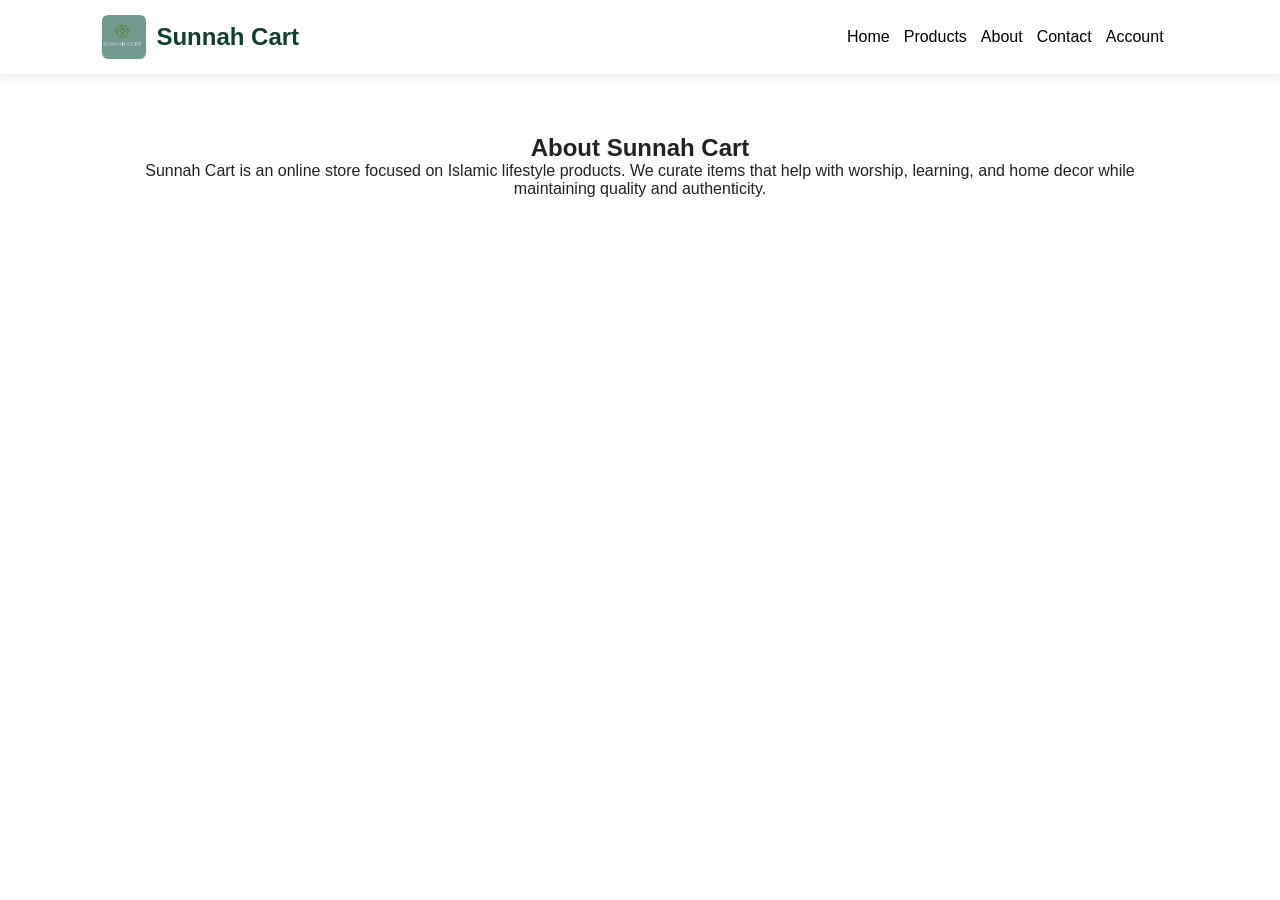
<file: about.html>
<!DOCTYPE html>
<html lang="en">
<head>
  <meta charset="utf-8" />
  <meta name="viewport" content="width=device-width,initial-scale=1" />
  <title>About - Sunnah Cart</title>
  <link rel="stylesheet" href="style.css" />
</head>
<body>

<nav class="navbar">
  <div class="logo"><img src="imagesLogo.jpeg" alt="Logo" class="logo-img" /> Sunnah Cart</div>
  <ul class="nav-links">
    <li><a href="index.html">Home</a></li>
    <li><a href="products.html">Products</a></li>
    <li><a href="about.html">About</a></li>
    <li><a href="contact.html">Contact</a></li>
    <li><a href="account.html">Account</a></li>
    <li><a href="cart.html"><i class="fas fa-shopping-cart"></i></a></li>
  </ul>
</nav>

<section class="about">
  <h2>About Sunnah Cart</h2>
  <p>Sunnah Cart is an online store focused on Islamic lifestyle products. We curate items that help with worship, learning, and home decor while maintaining quality and authenticity.</p>
</section>

</body>
</html>
</file>
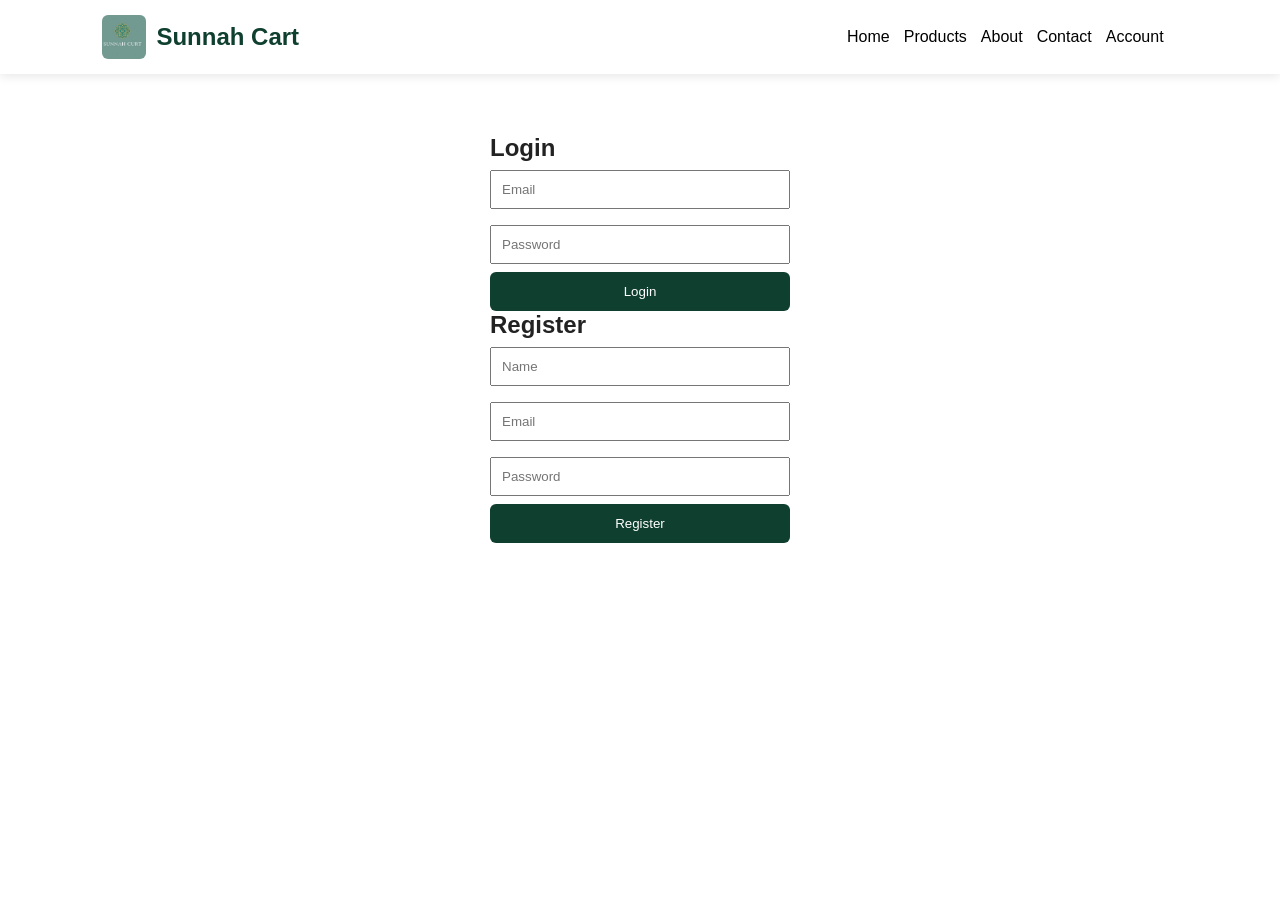
<file: account.html>
<!DOCTYPE html>
<html lang="en">
<head>
  <meta charset="utf-8" />
  <meta name="viewport" content="width=device-width,initial-scale=1" />
  <title>Account - Sunnah Cart</title>
  <link rel="stylesheet" href="style.css" />
</head>
<body>

<nav class="navbar">
  <div class="logo"><img src="imagesLogo.jpeg" alt="Logo" class="logo-img" /> Sunnah Cart</div>
  <ul class="nav-links">
    <li><a href="index.html">Home</a></li>
    <li><a href="products.html">Products</a></li>
    <li><a href="about.html">About</a></li>
    <li><a href="contact.html">Contact</a></li>
    <li><a href="account.html">Account</a></li>
    <li><a href="cart.html"><i class="fas fa-shopping-cart"></i></a></li>
  </ul>
</nav>

<section class="account">
  <div class="account-box">
    <h2>Login</h2>
    <input type="text" placeholder="Email" />
    <input type="password" placeholder="Password" />
    <button class="cart-btn">Login</button>

    <h2>Register</h2>
    <input type="text" placeholder="Name" />
    <input type="text" placeholder="Email" />
    <input type="password" placeholder="Password" />
    <button class="cart-btn">Register</button>
  </div>
</section>

</body>
</html>
</file>
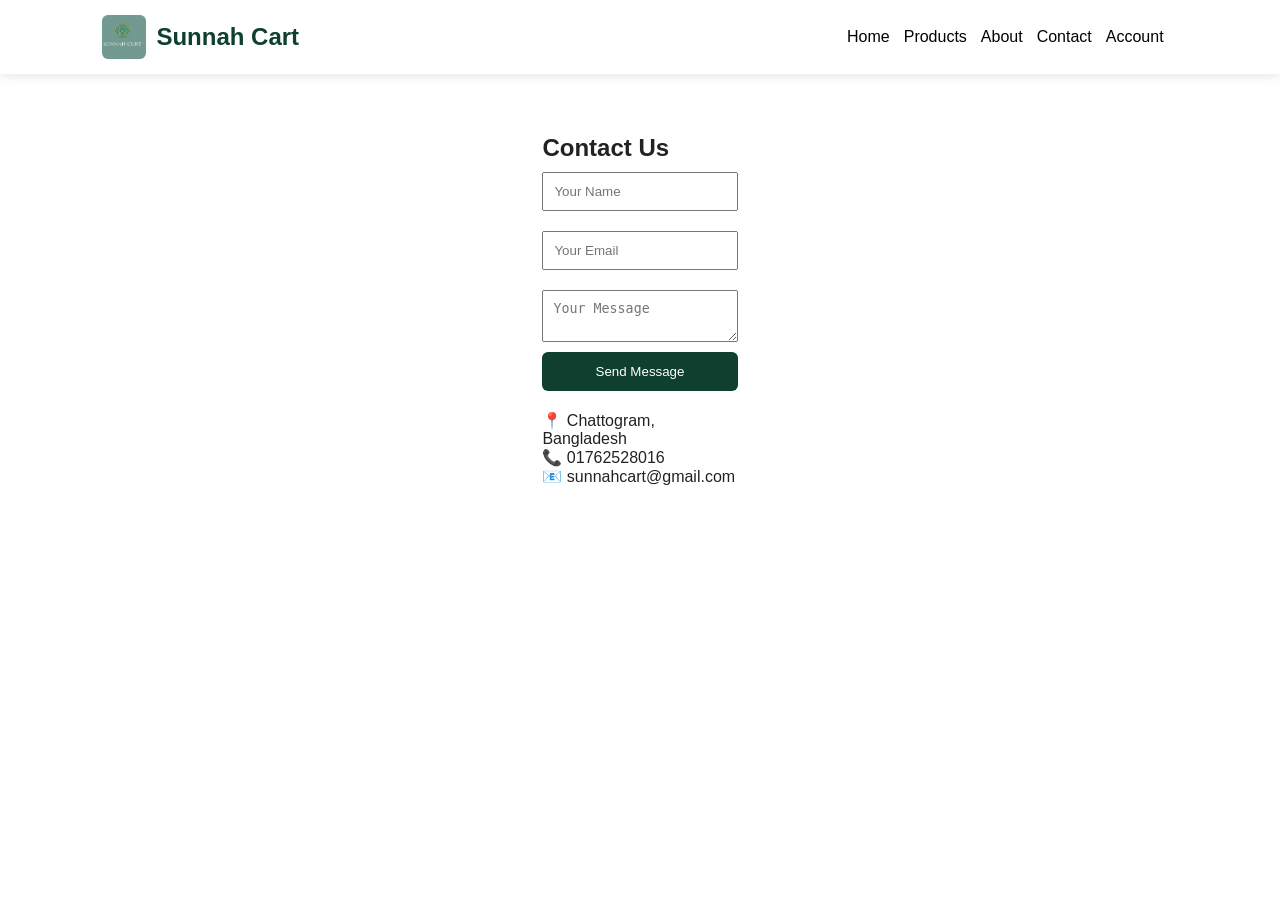
<file: contact.html>
<!DOCTYPE html>
<html lang="en">
<head>
  <meta charset="utf-8" />
  <meta name="viewport" content="width=device-width,initial-scale=1" />
  <title>Contact - Sunnah Cart</title>
  <link rel="stylesheet" href="style.css" />
</head>
<body>

<nav class="navbar">
  <div class="logo"><img src="imagesLogo.jpeg" alt="Logo" class="logo-img" /> Sunnah Cart</div>
  <ul class="nav-links">
    <li><a href="index.html">Home</a></li>
    <li><a href="products.html">Products</a></li>
    <li><a href="about.html">About</a></li>
    <li><a href="contact.html">Contact</a></li>
    <li><a href="account.html">Account</a></li>
    <li><a href="cart.html"><i class="fas fa-shopping-cart"></i></a></li>
  </ul>
</nav>

<section class="contact">
  <h2>Contact Us</h2>
  <input type="text" placeholder="Your Name" />
  <input type="text" placeholder="Your Email" />
  <textarea placeholder="Your Message"></textarea>
  <button class="cart-btn">Send Message</button>

  <div class="contact-info">
    <p>📍 Chattogram, Bangladesh</p>
    <p>📞 01762528016</p>
    <p>📧 sunnahcart@gmail.com</p>
  </div>
</section>

</body>
</html>
</file>
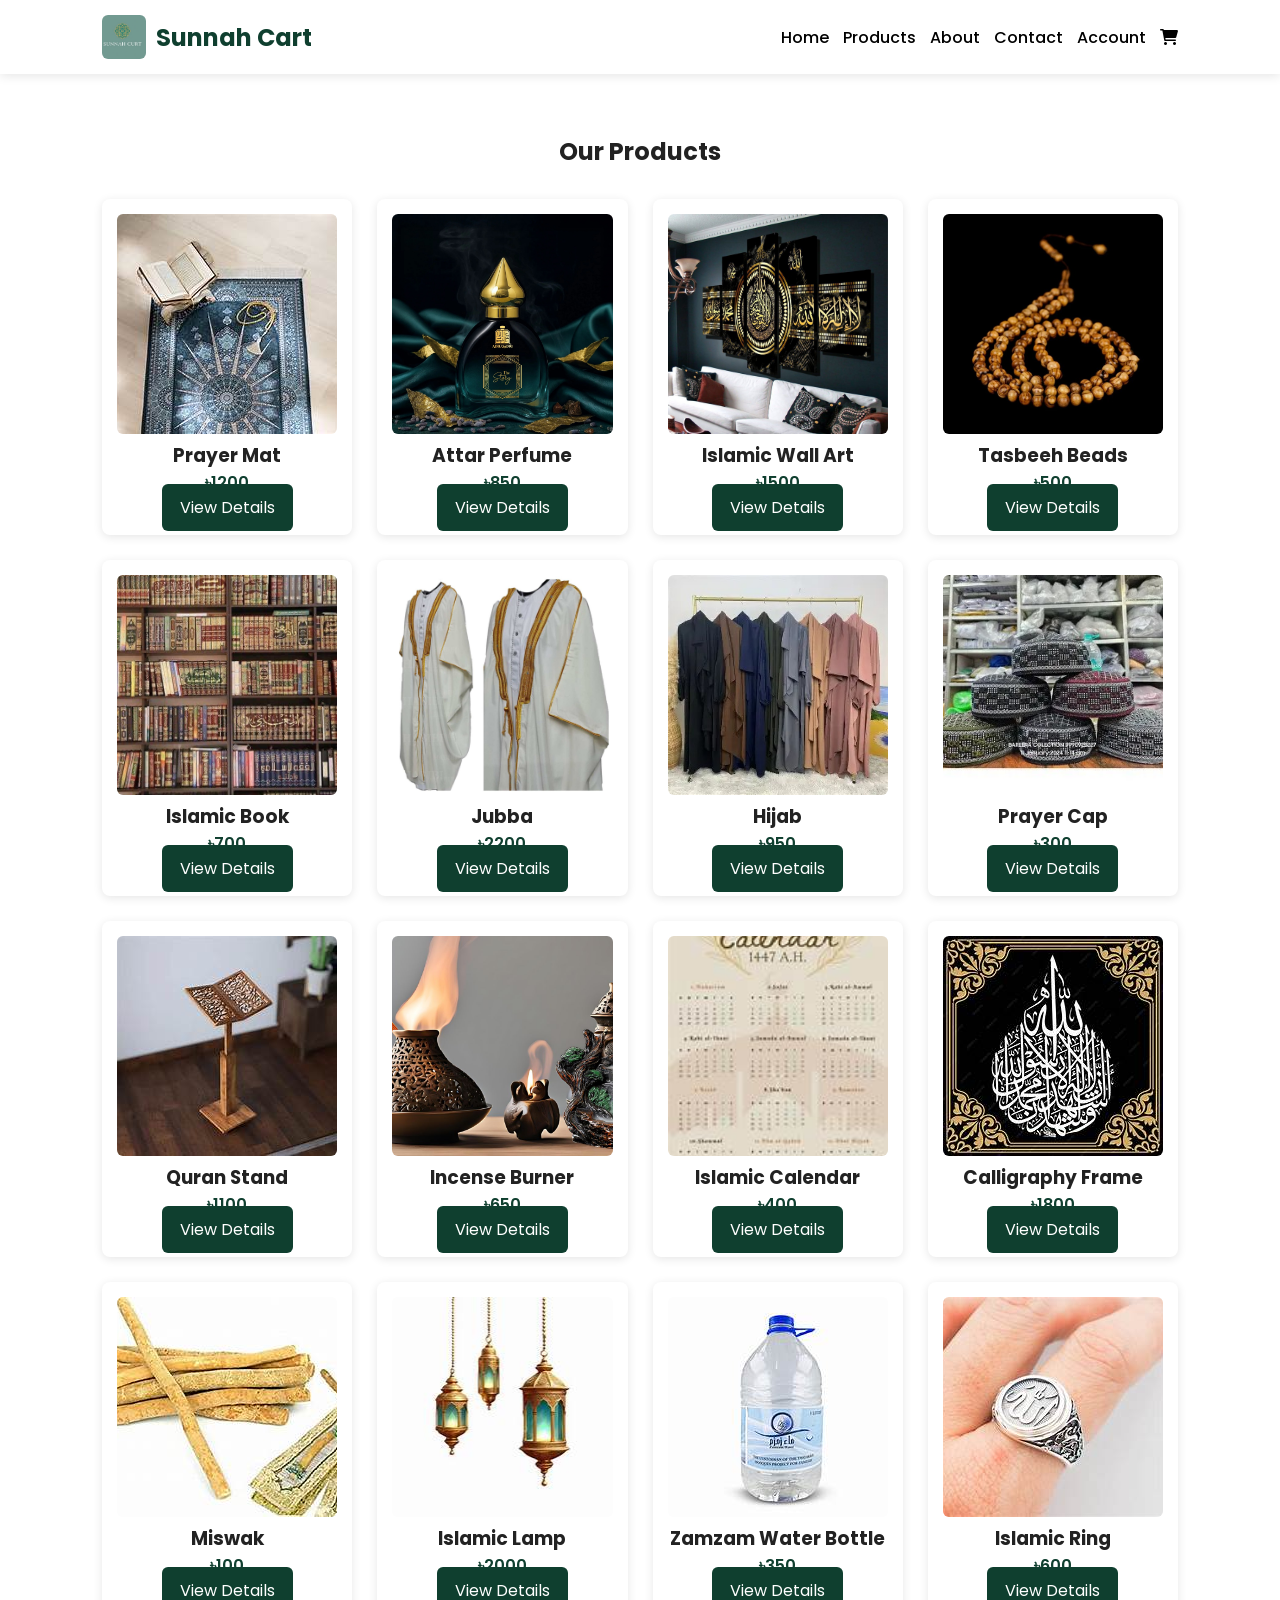
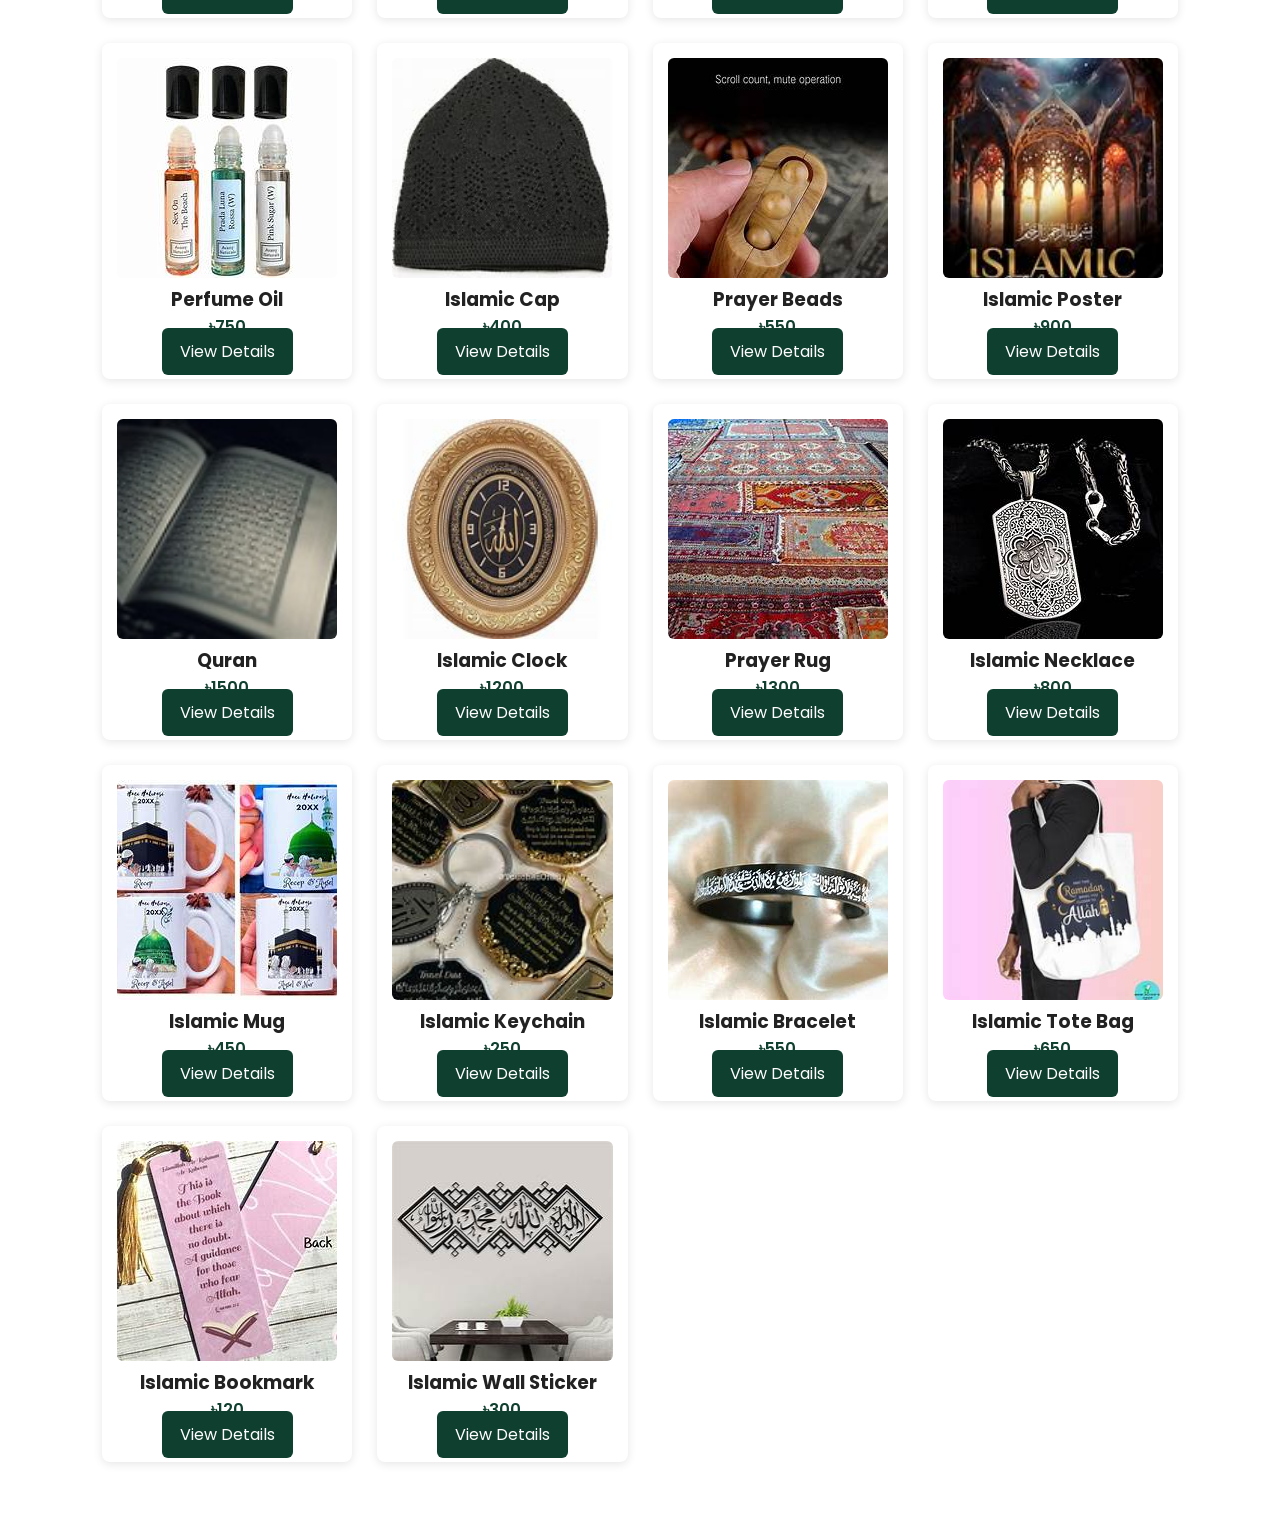
<file: products.html>
<!DOCTYPE html>
<html lang="en">
<head>
  <meta charset="utf-8" />
  <meta name="viewport" content="width=device-width,initial-scale=1" />
  <title>Sunnah Cart - Products</title>
  <link rel="stylesheet" href="style.css" />
  <link href="https://fonts.googleapis.com/css2?family=Poppins:wght@300;400;500;600;700&display=swap" rel="stylesheet" />
  <link rel="stylesheet" href="https://cdnjs.cloudflare.com/ajax/libs/font-awesome/6.0.0/css/all.min.css" />
</head>
<body>

<nav class="navbar">
  <div class="logo">
    <img src="imagesLogo.jpeg" alt="Sunnah Cart Logo" class="logo-img" />
    Sunnah Cart
  </div>
  <ul class="nav-links">
    <li><a href="index.html">Home</a></li>
    <li><a href="products.html">Products</a></li>
    <li><a href="about.html">About</a></li>
    <li><a href="contact.html">Contact</a></li>
    <li><a href="account.html">Account</a></li>
    <li><a href="cart.html"><i class="fas fa-shopping-cart"></i></a></li>
  </ul>
</nav>

<section class="products">
  <h2>Our Products</h2>
  <div class="product-grid">

    <div class="product-card"><img src="p1.jpg" alt="Prayer Mat"><h3>Prayer Mat</h3><p class="price">৳1200</p><a href="product-details.html?id=1" class="cart-btn">View Details</a></div>
    <div class="product-card"><img src="p2.jpeg" alt="Attar Perfume"><h3>Attar Perfume</h3><p class="price">৳850</p><a href="product-details.html?id=2" class="cart-btn">View Details</a></div>
    <div class="product-card"><img src="p3.jpg" alt="Islamic Wall Art"><h3>Islamic Wall Art</h3><p class="price">৳1500</p><a href="product-details.html?id=3" class="cart-btn">View Details</a></div>
    <div class="product-card"><img src="p4.jpeg" alt="Tasbeeh Beads"><h3>Tasbeeh Beads</h3><p class="price">৳500</p><a href="product-details.html?id=4" class="cart-btn">View Details</a></div>
    <div class="product-card"><img src="p5.jpg" alt="Islamic Book"><h3>Islamic Book</h3><p class="price">৳700</p><a href="product-details.html?id=5" class="cart-btn">View Details</a></div>
    <div class="product-card"><img src="images/p6.jpg" alt="Jubba"><h3>Jubba</h3><p class="price">৳2200</p><a href="product-details.html?id=6" class="cart-btn">View Details</a></div>
    <div class="product-card"><img src="images/p7.jpeg" alt="Hijab"><h3>Hijab</h3><p class="price">৳950</p><a href="product-details.html?id=7" class="cart-btn">View Details</a></div>
    <div class="product-card"><img src="images/p8.jpeg" alt="Prayer Cap"><h3>Prayer Cap</h3><p class="price">৳300</p><a href="product-details.html?id=8" class="cart-btn">View Details</a></div>
    <div class="product-card"><img src="images/p9.jpg" alt="Quran Stand"><h3>Quran Stand</h3><p class="price">৳1100</p><a href="product-details.html?id=9" class="cart-btn">View Details</a></div>
    <div class="product-card"><img src="images/p10.jpg" alt="Incense Burner"><h3>Incense Burner</h3><p class="price">৳650</p><a href="product-details.html?id=10" class="cart-btn">View Details</a></div>

    <div class="product-card"><img src="images/p11.jpg" alt="Islamic Calendar"><h3>Islamic Calendar</h3><p class="price">৳400</p><a href="product-details.html?id=11" class="cart-btn">View Details</a></div>
    <div class="product-card"><img src="images/p12.jpg" alt="Calligraphy Frame"><h3>Calligraphy Frame</h3><p class="price">৳1800</p><a href="product-details.html?id=12" class="cart-btn">View Details</a></div>
    <div class="product-card"><img src="images/p13.jpg" alt="Miswak"><h3>Miswak</h3><p class="price">৳100</p><a href="product-details.html?id=13" class="cart-btn">View Details</a></div>
    <div class="product-card"><img src="images/p14.jpg" alt="Islamic Lamp"><h3>Islamic Lamp</h3><p class="price">৳2000</p><a href="product-details.html?id=14" class="cart-btn">View Details</a></div>
    <div class="product-card"><img src="images/p15.jpg" alt="Zamzam Water Bottle"><h3>Zamzam Water Bottle</h3><p class="price">৳350</p><a href="product-details.html?id=15" class="cart-btn">View Details</a></div>
    <div class="product-card"><img src="images/p16.jpg" alt="Islamic Ring"><h3>Islamic Ring</h3><p class="price">৳600</p><a href="product-details.html?id=16" class="cart-btn">View Details</a></div>
    <div class="product-card"><img src="images/p17.jpg" alt="Perfume Oil"><h3>Perfume Oil</h3><p class="price">৳750</p><a href="product-details.html?id=17" class="cart-btn">View Details</a></div>
    <div class="product-card"><img src="images/p18.jpg" alt="Islamic Cap"><h3>Islamic Cap</h3><p class="price">৳400</p><a href="product-details.html?id=18" class="cart-btn">View Details</a></div>
    <div class="product-card"><img src="images/p19.jpg" alt="Prayer Beads"><h3>Prayer Beads</h3><p class="price">৳550</p><a href="product-details.html?id=19" class="cart-btn">View Details</a></div>
    <div class="product-card"><img src="images/p20.jpg" alt="Islamic Poster"><h3>Islamic Poster</h3><p class="price">৳900</p><a href="product-details.html?id=20" class="cart-btn">View Details</a></div>

    <div class="product-card"><img src="images/p21.jpg" alt="Quran"><h3>Quran</h3><p class="price">৳1500</p><a href="product-details.html?id=21" class="cart-btn">View Details</a></div>
    <div class="product-card"><img src="images/p22.jpg" alt="Islamic Clock"><h3>Islamic Clock</h3><p class="price">৳1200</p><a href="product-details.html?id=22" class="cart-btn">View Details</a></div>
    <div class="product-card"><img src="images/p23.jpg" alt="Prayer Rug"><h3>Prayer Rug</h3><p class="price">৳1300</p><a href="product-details.html?id=23" class="cart-btn">View Details</a></div>
    <div class="product-card"><img src="images/p24.jpg" alt="Islamic Necklace"><h3>Islamic Necklace</h3><p class="price">৳800</p><a href="product-details.html?id=24" class="cart-btn">View Details</a></div>
    <div class="product-card"><img src="images/p25.jpg" alt="Islamic Mug"><h3>Islamic Mug</h3><p class="price">৳450</p><a href="product-details.html?id=25" class="cart-btn">View Details</a></div>
    <div class="product-card"><img src="images/p26.jpg" alt="Islamic Keychain"><h3>Islamic Keychain</h3><p class="price">৳250</p><a href="product-details.html?id=26" class="cart-btn">View Details</a></div>
    <div class="product-card"><img src="images/p27.jpg" alt="Islamic Bracelet"><h3>Islamic Bracelet</h3><p class="price">৳550</p><a href="product-details.html?id=27" class="cart-btn">View Details</a></div>
    <div class="product-card"><img src="images/p28.jpg" alt="Islamic Tote Bag"><h3>Islamic Tote Bag</h3><p class="price">৳650</p><a href="product-details.html?id=28" class="cart-btn">View Details</a></div>
    <div class="product-card"><img src="images/p29.jpg" alt="Islamic Bookmark"><h3>Islamic Bookmark</h3><p class="price">৳120</p><a href="product-details.html?id=29" class="cart-btn">View Details</a></div>
    <div class="product-card"><img src="images/p30.jpg" alt="Islamic Wall Sticker"><h3>Islamic Wall Sticker</h3><p class="price">৳300</p><a href="product-details.html?id=30" class="cart-btn">View Details</a></div>

  </div>
</section>

</body>
</html>
</file>
<file: style.css>
/* Base reset */
* {
  margin: 0;
  padding: 0;
  box-sizing: border-box;
}
body {
  font-family: 'Poppins', sans-serif;
  color: #222;
  background: #fff;
}

/* Navbar */
.navbar {
  display: flex;
  justify-content: space-between;
  align-items: center;
  padding: 15px 8%;
  background: white;
  box-shadow: 0 2px 10px rgba(0,0,0,0.1);
  position: sticky;
  top: 0;
  z-index: 1000;
}
.logo {
  font-size: 24px;
  font-weight: 700;
  color: #0f3f2f;
  display: flex;
  align-items: center;
  gap: 10px;
}
.logo-img {
  height: 44px;
  width: 44px;
  object-fit: cover;
  border-radius: 6px;
}
.nav-links {
  list-style: none;
  display: flex;
  align-items: center;
  gap: 14px;
}
.nav-links li { margin: 0; }
.nav-links a {
  text-decoration: none;
  color: black;
  font-weight: 500;
  transition: 0.3s;
}
.nav-links a:hover { color: #c9a227; }
.cart { font-size: 20px; color: #0f3f2f; }

/* Hero */
.hero {
  display: flex;
  align-items: center;
  justify-content: space-between;
  padding: 60px 8%;
  gap: 20px;

  background-image: url('imagesHero.jpeg');
  background-size: cover;
  background-position: center;
  background-repeat: no-repeat;
  background-attachment: fixed; /* This makes the background fixed */
}

/* Optional: Add overlay so text is readable */
.hero::before {
  content: "";
  position: absolute;
  top: 0;
  left: 0;
  width: 100%;
  height: 100%;
  background: rgba(255, 255, 255, 0.7);
  z-index: 0;
}

.hero-text {
  position: relative;
  z-index: 1;
}

.hero-image {
  position: relative;
  z-index: 1;
}

.hero-text h1 {
  font-size: 48px;
  margin-bottom: 15px;
  color: #0f3f2f;
}

.hero-text p {
  margin-bottom: 25px;
  font-size: 18px;
  color: #555;
  max-width: 680px;
  line-height: 1.6;
}

.hero-image img {
  width: 420px;
  max-width: 100%;
  height: auto;
  border-radius: 8px;
  object-fit: cover;
}


/* Buttons */
.btn, .cart-btn {
  background: #0f3f2f;
  color: white;
  padding: 12px 18px;
  text-decoration: none;
  border-radius: 6px;
  border: none;
  cursor: pointer;
  transition: background .2s;
}
.btn:hover, .cart-btn:hover { background: #c9a227; color: #111; }

/* Categories / Upcoming */
.categories {
  padding: 60px 8%;
}
.categories h2 {
  text-align: left;
  color: #0f3f2f;
  margin-bottom: 18px;
  font-size: 26px;
}
.category-grid {
  display: grid;
  grid-template-columns: repeat(4, 1fr);
  gap: 18px;
  margin-top: 10px;
}
.category-card {
  background: #fff;
  box-shadow: 0 2px 10px rgba(0,0,0,0.06);
  padding: 14px;
  border-radius: 8px;
  display: flex;
  flex-direction: column;
  gap: 10px;
  transition: transform .25s;
}
.category-card:hover { transform: translateY(-6px); }
.category-card > img {
  width: 100%;
  height: 160px;
  object-fit: cover;
  border-radius: 6px;
  display: block;
}
.category-card h3 {
  color: #0f3f2f;
  font-size: 18px;
  margin-top: 4px;
}
.category-card .icon-fixed img,
.category-card .icon-fixed svg { width: 20px; height: 20px; display:block; }
.category-card .icon-fixed:hover { transform: translateY(-2px); transition: transform .15s ease; }
/* category inner products */
.category-products {
  display: grid;
  gap: 10px;
  margin-top: 6px;
}
.product-small {
  display: flex;
  gap: 10px;
  align-items: center;
  padding: 6px 0;
  border-top: 1px solid #f1f1f1;
}
.product-small:first-child { border-top: 0; padding-top: 0; }
.product-small img {
  width: 90px;
  height: 70px;
  object-fit: cover;
  border-radius: 6px;
  flex-shrink: 0;
}
.product-small .meta { display: flex; flex-direction: column; gap: 4px; }
.product-small .meta strong { font-size: 14px; color: #111; }
.product-small .meta span { font-size: 12px; color: #666; }
.product-small .actions {
  margin-left: auto;
  display: flex;
  gap: 8px;
  align-items: center;
}
.cart-btn[disabled] { opacity: 0.6; cursor: not-allowed; }

/* Coming soon block */
.coming-soon {
  background: #fafafa;
  padding: 12px;
  border: 1px dashed #e6e6e6;
  text-align: center;
  border-radius: 6px;
}
.coming-soon h4 { margin: 0 0 6px; color: #0f3f2f; }
.coming-soon p { margin: 0 0 10px; color: #666; font-size: 13px; }

/* Products (main grid) */
.products {
  padding: 60px 8%;
  text-align: center;
}
.product-grid {
  display: grid;
  grid-template-columns: repeat(4, 1fr);
  gap: 25px;
  margin-top: 30px;
}
.product-card {
  box-shadow: 0 2px 10px rgba(0,0,0,0.1);
  padding: 15px;
  transition: 0.5s;
  background: white;
  border-radius: 8px;
}
.product-card img {
  width: 100%;
  height: 220px;
  object-fit: cover;
  border-radius: 6px;
}
.product-card:hover { transform: scale(1.03); }
.rating { color: gold; margin: 5px 0; }
.price { color: #0f3f2f; font-weight: 600; }

/* Shop Page */
.shop { padding: 50px 8%; }
.shop-container { display: flex; gap: 20px; }
.sidebar { width: 25%; padding: 20px; background: #f5f5f5; border-radius: 8px; }
.sidebar h3 { margin-bottom: 15px; }
.sidebar ul { list-style: none; padding-left: 0; }
.sidebar ul li { margin-bottom: 10px; cursor: pointer; }
.shop-products { width: 75%; padding-left: 30px; }
.shop-top { display: flex; justify-content: space-between; margin-bottom: 20px; }

/* Product Details */
.product-details { padding: 60px 8%; }
.details-container { display: flex; gap: 40px; flex-wrap: wrap; }
.details-image img { width: 100%; max-width: 400px; object-fit: cover; border-radius: 6px; }
.details-info input { width: 60px; padding: 5px; margin: 10px 0; }

/* Cart Page */
.cart-page { padding: 60px 8%; }
.cart-page table { width: 100%; border-collapse: collapse; margin-bottom: 20px; }
.cart-page th, .cart-page td { border: 1px solid #ddd; padding: 10px; text-align: center; }
.cart-total { text-align: right; }

/* Account */
.account { padding: 60px 8%; display: flex; justify-content: center; }
.account-box { width: 300px; display: flex; flex-direction: column; }
.account-box input { margin: 8px 0; padding: 10px; }

/* About / Contact / Footer */
.about { padding: 60px 8%; text-align: center; }
.contact { padding: 60px 8%; display: flex; flex-direction: column; width: 400px; margin: auto; }
.contact input, .contact textarea { margin: 10px 0; padding: 10px; }
.contact-info { margin-top: 20px; }
.footer { background: #0f3f2f; color: white; text-align: center; padding: 30px; margin-top: 40px; border-radius: 6px 6px 0 0; }
.social i { margin: 10px; font-size: 20px; }
.copy { margin-top: 10px; font-size: 14px; }

/* Responsive */
@media (max-width: 992px) {
  .product-grid { grid-template-columns: repeat(2, 1fr); }
  .category-grid { grid-template-columns: repeat(2, 1fr); }
  .shop-container { flex-direction: column; }
  .sidebar { width: 100%; margin-bottom: 20px; }
  .shop-products { width: 100%; padding-left: 0; }
  .details-container { flex-direction: column; }
}
@media (max-width: 600px) {
  .hero { flex-direction: column; text-align: center; padding: 30px 6%; }
  .product-grid { grid-template-columns: 1fr; }
  .category-grid { grid-template-columns: 1fr; }
  .category-card > img { height: 200px; }
  .product-small img { width: 80px; height: 60px; }
  .hero-text h1 { font-size: 32px; }
}
</file>
